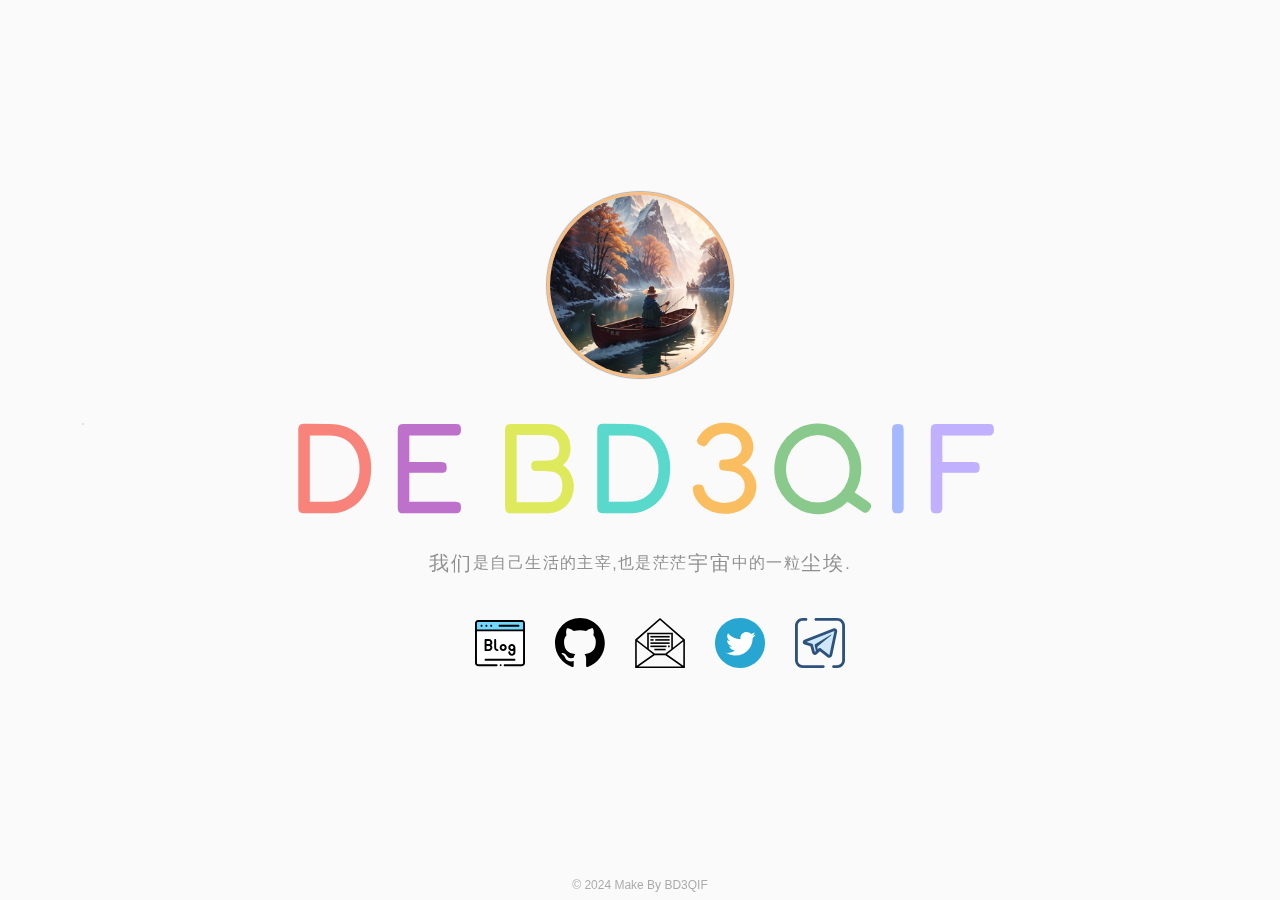
<file: index.html>
<!DOCTYPE html>
<html lang="zh-cmn-Hans" xmlns="">
<head>
    <meta http-equiv="Content-Type" content="text/html; charset=UTF-8">
    <meta http-equiv="X-UA-Compatible" content="ie=edge,chrome=1">
    <meta name="viewport" content="width=device-width,initial-scale=1.0">
    <meta name="HandheldFriendly" content="true">
    <meta name="keywords" content="BD3QIF, bd3qif">
    <meta name="description" content="BD3QIF">
    <title>BD3QIF的个人主页</title>
    <meta name="author" content="BD3QIF">
    <meta name="robots" content="index,follow">
    <meta name="googlebot" content="index,follow">
    <meta name="revisit-after" content="1 days">
    <link rel="icon" type="image/png" href="./style/img/favicon.svg" sizes="192x192">
    <link rel="stylesheet" type="text/css" href="./style/css/main.css">
</head>
<body>

<main class="main unselectable">
    <img class="portrait unselectable" src="./style/img/photo.jpg" alt="portrait"/>
    <div class="text part1 title">
        <div class="letter">
            <div class="character">D</div>
        </div>
        <div class="letter">
            <div class="character">E</div>
        </div>
        <div class="letter">
            <div class="character"></div>
        </div>
        <div class="letter">
            <div class="character">B</div>
        </div>
        <div class="letter">
            <div class="character">D</div>
        </div>
        <div class="letter">
            <div class="character">3</div>
        </div>
        <div class="letter">
            <div class="character">Q</div>
        </div>
        <div class="letter">
            <div class="character">I</div>
        </div>
        <div class="letter">
            <div class="character">F</div>
        </div>
    </div>
    <div class="bio">
        <span style="transition-delay:2s" class="emphasis">我们</span>
        <span style="transition-delay:.5s">是</span>
        <span style="transition-delay:1s">自</span>
        <span style="transition-delay:1.5s">己</span>
        <span style="transition-delay:2s">生活</span>
        <span style="transition-delay:2.5s">的</span>
        <span style="transition-delay:3s">主宰</span>
        <span style="transition-delay:3.5s">, </span>
        <span style="transition-delay:4s">也是</span>
        <span style="transition-delay:4.5s">茫</span>
        <span style="transition-delay:5s">茫</span>
        <span style="transition-delay:5.5s" class="emphasis">宇宙</span>
        <span style="transition-delay:6s">中</span>
        <span style="transition-delay:6.5s">的</span>
        <span style="transition-delay:7s">一</span>
        <span style="transition-delay:7.5s">粒</span>
        <span style="transition-delay:8s" class="emphasis">尘埃</span>
        <span style="transition-delay:8s">.</span>
    </div>

    <div class="social">
        <ul>
            <li>
                <a href="/" target="_blank">
                    <img width="50px"
                         src="[data-uri]"
                         alt="home"/>
                </a>
            </li>
            <li>
                <a href="https://github.com/Zhang-Yirui" target="_blank">
                    <img width="50px"
                         src="[data-uri]"
                         alt="GitHub"/>
                </a>
            </li>
            <li>
                <a href="mailto:bd3qif@gmail.com?subject=来自个人页" target="_blank">
                    <img width="50px"
                         src="[data-uri]"
                         alt="e-mail"/>
                </a>
            </li>
            <li>
                <a href="https://x.com/BD3QIF" target="_blank">
                    <img width="50px"
                         src="[data-uri]"
                         alt="twitter"/>
                </a>
            </li>
            <li>
                <a href="https://t.me/BD3QIF" target="_blank">
                    <img width="50px"
                         src="[data-uri]"
                         alt="Telegram"/>
                </a>
            </li>
        </ul>
    </div>
</main>

<footer class="footer unselectable">
    &copy; 2024 Make By <a href="" target="_blank">BD3QIF</a>
</footer>
<script src="https://code.jquery.com/jquery-3.6.0.min.js"></script>
<script type="text/javascript" src="./style/js/main.js"></script>
</body>
</html>
</file>
<file: style/css/main.css>
@charset "utf-8";

@import url("https://fonts.googleapis.com/css?family=Fredoka+One|Open+Sans:300");

html, body {
    margin: 0;
    padding: 0;
    height: 100%;
    width: 100%;
    font-family: PingFang SC, RobotoDraft, Roboto, Helvetica Neue, Helvetica, Arial, STHeiti, 华文黑体, Microsoft YaHei, 微软雅黑, sans-serif;
    color: #333333;
    background: rgba(249, 249, 249, 0.66);
    overflow-x: hidden;
    overflow-y: hidden;
}

.portrait {
    border-radius: 50%;
    width: 180px;
    height: 180px;
    margin: 5px 5px;
    border: 3px solid rgba(255, 127, 0, .5);
    box-shadow: 0 0 1px 1px rgba(0, 0, 0, .3);
    transition: all .5s
}

.portrait:hover {
    border: 3px solid rgb(255, 127, 0);
    box-shadow: 0 0 1px 1px rgba(0, 0, 0, .3);
    transition: all .5s;
    -webkit-transform: rotate(360deg);
    -ms-transform: rotate(360deg);
    transform: rotate(360deg);
}

.unselectable {
    -ms-user-select: none;
    -moz-user-select: none;
    -webkit-user-select: none;
    user-select: none
}

.social ul {
    display: flex;
    flex-direction: row;
    justify-content: center;
}

.social ul li {
    padding: 15px;
    margin-top: 10px;
    margin-bottom: 10px;
    list-style-type: none;
}

::selection {
    background: rgba(0, 149, 255, .1);
    color: #6F8EC5;
}

p {
    margin: 0;
}

body {
    display: flex;
    justify-content: center;
    align-items: center;
}

a {
    text-decoration: none;
    color: inherit;
}

.bio {
    color: rgba(51, 51, 51, 0.54);
    margin-top: 8px;
    display: flex;
    justify-content: center;
    align-items: center;
}

.bio > span {
    font-weight: 300;
    letter-spacing: 1.4px;
    opacity: 0;
    transition: all 1s .5s;
}

.bio > span.emphasis {
    font-size: 20px;
    letter-spacing: 2px;
}

.bio.ready > span {
    opacity: 1;
}

.main {
    position: relative;
    text-align: center;
}

.footer {
    position: absolute;
    bottom: 8px;
    left: 50%;
    transform: translateX(-50%);
    font-size: 12px;
    opacity: .4;
    font-weight: 100;
}

.text {
    font-family: "Fredoka One", cursive;
    font-size: 8em;
    text-transform: uppercase;
    letter-spacing: -12px;
    text-align: center;
}

.text .letter {
    position: relative;
    display: inline-block;
    -webkit-transition: all .4s;
    transition: all .4s;
}

.text .letter .character {
    opacity: 0.65;
    -webkit-transition: color .4s;
    transition: color .4s;
    cursor: pointer;
}

.text .letter span {
    position: absolute;
    bottom: .8rem;
    left: .4rem;
    display: block;
    width: 100%;
    height: 15px;
}

.text .letter span::before {
    content: '';
    position: absolute;
    top: 50%;
    left: 50%;
    width: 0;
    height: 0;
    -webkit-transform: translate(-50%, -50%);
    -ms-transform: translate(-50%, -50%);
    transform: translate(-50%, -50%);
    border-radius: 50%;
    background: rgba(0, 0, 0, 0.25);
}

.text .letter:hover .character {
    color: #fff !important;
}

.text.part1 .letter:nth-child(1).poofed {
    -webkit-transform-origin: 50% 50%;
    transform-origin: 50% 50%;
    -webkit-animation: poofing1 1.4s ease-in-out infinite alternate;
    animation: poofing1 1.4s ease-in-out infinite alternate;
}

@-webkit-keyframes poofing1 {
    0% {
        -webkit-transform: rotateZ(0deg) rotateY(0) translateY(0px) scale(1);
        -ms-transform: rotateZ(0deg) rotateY(0) translateY(0px) scale(1);
        transform: rotateZ(0deg) rotateY(0) translateY(0px) scale(1);
    }

    50% {
        -webkit-transform: rotateZ(0deg) rotateY(360deg) translateY(0px) scale(1);
        -ms-transform: rotateZ(0deg) rotateY(360deg) translateY(0px) scale(1);
        transform: rotateZ(0deg) rotateY(360deg) translateY(0px) scale(1);
    }

    56% {
        -webkit-transform: rotateZ(459deg) rotateY(360deg) translateY(0px) scale(1);
        -ms-transform: rotateZ(459deg) rotateY(360deg) translateY(0px) scale(1);
        transform: rotateZ(459deg) rotateY(360deg) translateY(0px) scale(1);
    }

    100% {
        -webkit-transform: rotateZ(459deg) rotateY(360deg) translateY(-700px) scale(0.01);
        -ms-transform: rotateZ(459deg) rotateY(360deg) translateY(-700px) scale(0.01);
        transform: rotateZ(459deg) rotateY(360deg) translateY(-700px) scale(0.01);
    }
}

@keyframes poofing1 {
    0% {
        -webkit-transform: rotateZ(0deg) rotateY(0) translateY(0px) scale(1);
        -ms-transform: rotateZ(0deg) rotateY(0) translateY(0px) scale(1);
        transform: rotateZ(0deg) rotateY(0) translateY(0px) scale(1);
    }

    50% {
        -webkit-transform: rotateZ(0deg) rotateY(360deg) translateY(0px) scale(1);
        -ms-transform: rotateZ(0deg) rotateY(360deg) translateY(0px) scale(1);
        transform: rotateZ(0deg) rotateY(360deg) translateY(0px) scale(1);
    }

    56% {
        -webkit-transform: rotateZ(459deg) rotateY(360deg) translateY(0px) scale(1);
        -ms-transform: rotateZ(459deg) rotateY(360deg) translateY(0px) scale(1);
        transform: rotateZ(459deg) rotateY(360deg) translateY(0px) scale(1);
    }

    100% {
        -webkit-transform: rotateZ(459deg) rotateY(360deg) translateY(-700px) scale(0.01);
        -ms-transform: rotateZ(459deg) rotateY(360deg) translateY(-700px) scale(0.01);
        transform: rotateZ(459deg) rotateY(360deg) translateY(-700px) scale(0.01);
    }
}

.text.part1 .letter:nth-child(1) .character {
    color: #f44336;
    -webkit-animation: wave 1.2s linear infinite;
    animation: wave 1.2s linear infinite;
    -webkit-animation-delay: 0.33333s;
    animation-delay: 0.33333s;
}

.text.part1 .letter:nth-child(1) span::before {
    -webkit-animation: shadow 1.2s linear infinite;
    animation: shadow 1.2s linear infinite;
    -webkit-animation-delay: 0.33333s;
    animation-delay: 0.33333s;
}

.text.part1 .letter:nth-child(2).poofed {
    -webkit-transform-origin: 50% 50%;
    transform-origin: 50% 50%;
    -webkit-animation: poofing2 1.4s ease-in-out infinite alternate;
    animation: poofing2 1.4s ease-in-out infinite alternate;
}

@-webkit-keyframes poofing2 {
    0% {
        -webkit-transform: rotateZ(0deg) rotateY(0) translateY(0px) scale(1);
        -ms-transform: rotateZ(0deg) rotateY(0) translateY(0px) scale(1);
        transform: rotateZ(0deg) rotateY(0) translateY(0px) scale(1);
    }

    50% {
        -webkit-transform: rotateZ(0deg) rotateY(360deg) translateY(0px) scale(1);
        -ms-transform: rotateZ(0deg) rotateY(360deg) translateY(0px) scale(1);
        transform: rotateZ(0deg) rotateY(360deg) translateY(0px) scale(1);
    }

    56% {
        -webkit-transform: rotateZ(540deg) rotateY(360deg) translateY(0px) scale(1);
        -ms-transform: rotateZ(540deg) rotateY(360deg) translateY(0px) scale(1);
        transform: rotateZ(540deg) rotateY(360deg) translateY(0px) scale(1);
    }

    100% {
        -webkit-transform: rotateZ(540deg) rotateY(360deg) translateY(-700px) scale(0.01);
        -ms-transform: rotateZ(540deg) rotateY(360deg) translateY(-700px) scale(0.01);
        transform: rotateZ(540deg) rotateY(360deg) translateY(-700px) scale(0.01);
    }
}

@keyframes poofing2 {
    0% {
        -webkit-transform: rotateZ(0deg) rotateY(0) translateY(0px) scale(1);
        -ms-transform: rotateZ(0deg) rotateY(0) translateY(0px) scale(1);
        transform: rotateZ(0deg) rotateY(0) translateY(0px) scale(1);
    }

    50% {
        -webkit-transform: rotateZ(0deg) rotateY(360deg) translateY(0px) scale(1);
        -ms-transform: rotateZ(0deg) rotateY(360deg) translateY(0px) scale(1);
        transform: rotateZ(0deg) rotateY(360deg) translateY(0px) scale(1);
    }

    56% {
        -webkit-transform: rotateZ(540deg) rotateY(360deg) translateY(0px) scale(1);
        -ms-transform: rotateZ(540deg) rotateY(360deg) translateY(0px) scale(1);
        transform: rotateZ(540deg) rotateY(360deg) translateY(0px) scale(1);
    }

    100% {
        -webkit-transform: rotateZ(540deg) rotateY(360deg) translateY(-700px) scale(0.01);
        -ms-transform: rotateZ(540deg) rotateY(360deg) translateY(-700px) scale(0.01);
        transform: rotateZ(540deg) rotateY(360deg) translateY(-700px) scale(0.01);
    }
}

.text.part1 .letter:nth-child(2) .character {
    color: #9C27B0;
    -webkit-animation: wave 1.2s linear infinite;
    animation: wave 1.2s linear infinite;
    -webkit-animation-delay: 0.66667s;
    animation-delay: 0.66667s;
}

.text.part1 .letter:nth-child(2) span::before {
    -webkit-animation: shadow 1.2s linear infinite;
    animation: shadow 1.2s linear infinite;
    -webkit-animation-delay: 0.66667s;
    animation-delay: 0.66667s;
}

.text.part1 .letter:nth-child(3).poofed {
    -webkit-transform-origin: 50% 50%;
    transform-origin: 50% 50%;
    -webkit-animation: poofing3 1.4s ease-in-out infinite alternate;
    animation: poofing3 1.4s ease-in-out infinite alternate;
}

@-webkit-keyframes poofing3 {
    0% {
        -webkit-transform: rotateZ(0deg) rotateY(0) translateY(0px) scale(1);
        -ms-transform: rotateZ(0deg) rotateY(0) translateY(0px) scale(1);
        transform: rotateZ(0deg) rotateY(0) translateY(0px) scale(1);
    }

    50% {
        -webkit-transform: rotateZ(0deg) rotateY(360deg) translateY(0px) scale(1);
        -ms-transform: rotateZ(0deg) rotateY(360deg) translateY(0px) scale(1);
        transform: rotateZ(0deg) rotateY(360deg) translateY(0px) scale(1);
    }

    56% {
        -webkit-transform: rotateZ(264deg) rotateY(360deg) translateY(0px) scale(1);
        -ms-transform: rotateZ(264deg) rotateY(360deg) translateY(0px) scale(1);
        transform: rotateZ(264deg) rotateY(360deg) translateY(0px) scale(1);
    }

    100% {
        -webkit-transform: rotateZ(264deg) rotateY(360deg) translateY(-700px) scale(0.01);
        -ms-transform: rotateZ(264deg) rotateY(360deg) translateY(-700px) scale(0.01);
        transform: rotateZ(264deg) rotateY(360deg) translateY(-700px) scale(0.01);
    }
}

@keyframes poofing3 {
    0% {
        -webkit-transform: rotateZ(0deg) rotateY(0) translateY(0px) scale(1);
        -ms-transform: rotateZ(0deg) rotateY(0) translateY(0px) scale(1);
        transform: rotateZ(0deg) rotateY(0) translateY(0px) scale(1);
    }

    50% {
        -webkit-transform: rotateZ(0deg) rotateY(360deg) translateY(0px) scale(1);
        -ms-transform: rotateZ(0deg) rotateY(360deg) translateY(0px) scale(1);
        transform: rotateZ(0deg) rotateY(360deg) translateY(0px) scale(1);
    }

    56% {
        -webkit-transform: rotateZ(264deg) rotateY(360deg) translateY(0px) scale(1);
        -ms-transform: rotateZ(264deg) rotateY(360deg) translateY(0px) scale(1);
        transform: rotateZ(264deg) rotateY(360deg) translateY(0px) scale(1);
    }

    100% {
        -webkit-transform: rotateZ(264deg) rotateY(360deg) translateY(-700px) scale(0.01);
        -ms-transform: rotateZ(264deg) rotateY(360deg) translateY(-700px) scale(0.01);
        transform: rotateZ(264deg) rotateY(360deg) translateY(-700px) scale(0.01);
    }
}

.text.part1 .letter:nth-child(3) .character {
    color: #f99b0c;
    -webkit-animation: wave 1.2s linear infinite;
    animation: wave 1.2s linear infinite;
    -webkit-animation-delay: 1s;
    animation-delay: 1s;
}

.text.part1 .letter:nth-child(3) span::before {
    -webkit-animation: shadow 1.2s linear infinite;
    animation: shadow 1.2s linear infinite;
    -webkit-animation-delay: 1s;
    animation-delay: 1s;
}

.text.part1 .letter:nth-child(4).poofed {
    -webkit-transform-origin: 50% 50%;
    transform-origin: 50% 50%;
    -webkit-animation: poofing4 1.4s ease-in-out infinite alternate;
    animation: poofing4 1.4s ease-in-out infinite alternate;
}

@-webkit-keyframes poofing4 {
    0% {
        -webkit-transform: rotateZ(0deg) rotateY(0) translateY(0px) scale(1);
        -ms-transform: rotateZ(0deg) rotateY(0) translateY(0px) scale(1);
        transform: rotateZ(0deg) rotateY(0) translateY(0px) scale(1);
    }

    50% {
        -webkit-transform: rotateZ(0deg) rotateY(360deg) translateY(0px) scale(1);
        -ms-transform: rotateZ(0deg) rotateY(360deg) translateY(0px) scale(1);
        transform: rotateZ(0deg) rotateY(360deg) translateY(0px) scale(1);
    }

    56% {
        -webkit-transform: rotateZ(42deg) rotateY(360deg) translateY(0px) scale(1);
        -ms-transform: rotateZ(42deg) rotateY(360deg) translateY(0px) scale(1);
        transform: rotateZ(42deg) rotateY(360deg) translateY(0px) scale(1);
    }

    100% {
        -webkit-transform: rotateZ(42deg) rotateY(360deg) translateY(-700px) scale(0.01);
        -ms-transform: rotateZ(42deg) rotateY(360deg) translateY(-700px) scale(0.01);
        transform: rotateZ(42deg) rotateY(360deg) translateY(-700px) scale(0.01);
    }
}

@keyframes poofing4 {
    0% {
        -webkit-transform: rotateZ(0deg) rotateY(0) translateY(0px) scale(1);
        -ms-transform: rotateZ(0deg) rotateY(0) translateY(0px) scale(1);
        transform: rotateZ(0deg) rotateY(0) translateY(0px) scale(1);
    }

    50% {
        -webkit-transform: rotateZ(0deg) rotateY(360deg) translateY(0px) scale(1);
        -ms-transform: rotateZ(0deg) rotateY(360deg) translateY(0px) scale(1);
        transform: rotateZ(0deg) rotateY(360deg) translateY(0px) scale(1);
    }

    56% {
        -webkit-transform: rotateZ(42deg) rotateY(360deg) translateY(0px) scale(1);
        -ms-transform: rotateZ(42deg) rotateY(360deg) translateY(0px) scale(1);
        transform: rotateZ(42deg) rotateY(360deg) translateY(0px) scale(1);
    }

    100% {
        -webkit-transform: rotateZ(42deg) rotateY(360deg) translateY(-700px) scale(0.01);
        -ms-transform: rotateZ(42deg) rotateY(360deg) translateY(-700px) scale(0.01);
        transform: rotateZ(42deg) rotateY(360deg) translateY(-700px) scale(0.01);
    }
}

.text.part1 .letter:nth-child(4) .character {
    color: #cee007;
    -webkit-animation: wave 1.2s linear infinite;
    animation: wave 1.2s linear infinite;
    -webkit-animation-delay: 1.33333s;
    animation-delay: 1.33333s;
}

.text.part1 .letter:nth-child(4) span::before {
    -webkit-animation: shadow 1.2s linear infinite;
    animation: shadow 1.2s linear infinite;
    -webkit-animation-delay: 1.33333s;
    animation-delay: 1.33333s;
}

.text.part1 .letter:nth-child(5).poofed {
    -webkit-transform-origin: 50% 50%;
    transform-origin: 50% 50%;
    -webkit-animation: poofing5 1.4s ease-in-out infinite alternate;
    animation: poofing5 1.4s ease-in-out infinite alternate;
}

@-webkit-keyframes poofing5 {
    0% {
        -webkit-transform: rotateZ(0deg) rotateY(0) translateY(0px) scale(1);
        -ms-transform: rotateZ(0deg) rotateY(0) translateY(0px) scale(1);
        transform: rotateZ(0deg) rotateY(0) translateY(0px) scale(1);
    }

    50% {
        -webkit-transform: rotateZ(0deg) rotateY(360deg) translateY(0px) scale(1);
        -ms-transform: rotateZ(0deg) rotateY(360deg) translateY(0px) scale(1);
        transform: rotateZ(0deg) rotateY(360deg) translateY(0px) scale(1);
    }

    56% {
        -webkit-transform: rotateZ(384deg) rotateY(360deg) translateY(0px) scale(1);
        -ms-transform: rotateZ(384deg) rotateY(360deg) translateY(0px) scale(1);
        transform: rotateZ(384deg) rotateY(360deg) translateY(0px) scale(1);
    }

    100% {
        -webkit-transform: rotateZ(384deg) rotateY(360deg) translateY(-700px) scale(0.01);
        -ms-transform: rotateZ(384deg) rotateY(360deg) translateY(-700px) scale(0.01);
        transform: rotateZ(384deg) rotateY(360deg) translateY(-700px) scale(0.01);
    }
}

@keyframes poofing5 {
    0% {
        -webkit-transform: rotateZ(0deg) rotateY(0) translateY(0px) scale(1);
        -ms-transform: rotateZ(0deg) rotateY(0) translateY(0px) scale(1);
        transform: rotateZ(0deg) rotateY(0) translateY(0px) scale(1);
    }

    50% {
        -webkit-transform: rotateZ(0deg) rotateY(360deg) translateY(0px) scale(1);
        -ms-transform: rotateZ(0deg) rotateY(360deg) translateY(0px) scale(1);
        transform: rotateZ(0deg) rotateY(360deg) translateY(0px) scale(1);
    }

    56% {
        -webkit-transform: rotateZ(384deg) rotateY(360deg) translateY(0px) scale(1);
        -ms-transform: rotateZ(384deg) rotateY(360deg) translateY(0px) scale(1);
        transform: rotateZ(384deg) rotateY(360deg) translateY(0px) scale(1);
    }

    100% {
        -webkit-transform: rotateZ(384deg) rotateY(360deg) translateY(-700px) scale(0.01);
        -ms-transform: rotateZ(384deg) rotateY(360deg) translateY(-700px) scale(0.01);
        transform: rotateZ(384deg) rotateY(360deg) translateY(-700px) scale(0.01);
    }
}

.text.part1 .letter:nth-child(5) .character {
    color: #00c6b2;
    -webkit-animation: wave 1.2s linear infinite;
    animation: wave 1.2s linear infinite;
    -webkit-animation-delay: 1.66667s;
    animation-delay: 1.66667s;
}

.text.part1 .letter:nth-child(5) span::before {
    -webkit-animation: shadow 1.2s linear infinite;
    animation: shadow 1.2s linear infinite;
    -webkit-animation-delay: 1.66667s;
    animation-delay: 1.66667s;
}

.text.part1 .letter:nth-child(6).poofed {
    -webkit-transform-origin: 50% 50%;
    transform-origin: 50% 50%;
    -webkit-animation: poofing6 1.4s ease-in-out infinite alternate;
    animation: poofing6 1.4s ease-in-out infinite alternate;
}

@-webkit-keyframes poofing6 {
    0% {
        -webkit-transform: rotateZ(0deg) rotateY(0) translateY(0px) scale(1);
        -ms-transform: rotateZ(0deg) rotateY(0) translateY(0px) scale(1);
        transform: rotateZ(0deg) rotateY(0) translateY(0px) scale(1);
    }

    50% {
        -webkit-transform: rotateZ(0deg) rotateY(360deg) translateY(0px) scale(1);
        -ms-transform: rotateZ(0deg) rotateY(360deg) translateY(0px) scale(1);
        transform: rotateZ(0deg) rotateY(360deg) translateY(0px) scale(1);
    }

    56% {
        -webkit-transform: rotateZ(156deg) rotateY(360deg) translateY(0px) scale(1);
        -ms-transform: rotateZ(156deg) rotateY(360deg) translateY(0px) scale(1);
        transform: rotateZ(156deg) rotateY(360deg) translateY(0px) scale(1);
    }

    100% {
        -webkit-transform: rotateZ(156deg) rotateY(360deg) translateY(-700px) scale(0.01);
        -ms-transform: rotateZ(156deg) rotateY(360deg) translateY(-700px) scale(0.01);
        transform: rotateZ(156deg) rotateY(360deg) translateY(-700px) scale(0.01);
    }
}

@keyframes poofing6 {
    0% {
        -webkit-transform: rotateZ(0deg) rotateY(0) translateY(0px) scale(1);
        -ms-transform: rotateZ(0deg) rotateY(0) translateY(0px) scale(1);
        transform: rotateZ(0deg) rotateY(0) translateY(0px) scale(1);
    }

    50% {
        -webkit-transform: rotateZ(0deg) rotateY(360deg) translateY(0px) scale(1);
        -ms-transform: rotateZ(0deg) rotateY(360deg) translateY(0px) scale(1);
        transform: rotateZ(0deg) rotateY(360deg) translateY(0px) scale(1);
    }

    56% {
        -webkit-transform: rotateZ(156deg) rotateY(360deg) translateY(0px) scale(1);
        -ms-transform: rotateZ(156deg) rotateY(360deg) translateY(0px) scale(1);
        transform: rotateZ(156deg) rotateY(360deg) translateY(0px) scale(1);
    }

    100% {
        -webkit-transform: rotateZ(156deg) rotateY(360deg) translateY(-700px) scale(0.01);
        -ms-transform: rotateZ(156deg) rotateY(360deg) translateY(-700px) scale(0.01);
        transform: rotateZ(156deg) rotateY(360deg) translateY(-700px) scale(0.01);
    }
}

.text.part1 .letter:nth-child(6) .character {
    color: #f99b0c;
    -webkit-animation: wave 1.2s linear infinite;
    animation: wave 1.2s linear infinite;
    -webkit-animation-delay: 2s;
    animation-delay: 2s;
}

.text.part1 .letter:nth-child(6) span::before {
    -webkit-animation: shadow 1.2s linear infinite;
    animation: shadow 1.2s linear infinite;
    -webkit-animation-delay: 2s;
    animation-delay: 2s;
}

.text.part1 .letter:nth-child(7).poofed {
    -webkit-transform-origin: 50% 50%;
    transform-origin: 50% 50%;
    -webkit-animation: poofing7 1.4s ease-in-out infinite alternate;
    animation: poofing7 1.4s ease-in-out infinite alternate;
}

@-webkit-keyframes poofing7 {
    0% {
        -webkit-transform: rotateZ(0deg) rotateY(0) translateY(0px) scale(1);
        -ms-transform: rotateZ(0deg) rotateY(0) translateY(0px) scale(1);
        transform: rotateZ(0deg) rotateY(0) translateY(0px) scale(1);
    }

    50% {
        -webkit-transform: rotateZ(0deg) rotateY(360deg) translateY(0px) scale(1);
        -ms-transform: rotateZ(0deg) rotateY(360deg) translateY(0px) scale(1);
        transform: rotateZ(0deg) rotateY(360deg) translateY(0px) scale(1);
    }

    56% {
        -webkit-transform: rotateZ(156deg) rotateY(360deg) translateY(0px) scale(1);
        -ms-transform: rotateZ(156deg) rotateY(360deg) translateY(0px) scale(1);
        transform: rotateZ(156deg) rotateY(360deg) translateY(0px) scale(1);
    }

    100% {
        -webkit-transform: rotateZ(156deg) rotateY(360deg) translateY(-700px) scale(0.01);
        -ms-transform: rotateZ(156deg) rotateY(360deg) translateY(-700px) scale(0.01);
        transform: rotateZ(156deg) rotateY(360deg) translateY(-700px) scale(0.01);
    }
}

@keyframes poofing7 {
    0% {
        -webkit-transform: rotateZ(0deg) rotateY(0) translateY(0px) scale(1);
        -ms-transform: rotateZ(0deg) rotateY(0) translateY(0px) scale(1);
        transform: rotateZ(0deg) rotateY(0) translateY(0px) scale(1);
    }

    50% {
        -webkit-transform: rotateZ(0deg) rotateY(360deg) translateY(0px) scale(1);
        -ms-transform: rotateZ(0deg) rotateY(360deg) translateY(0px) scale(1);
        transform: rotateZ(0deg) rotateY(360deg) translateY(0px) scale(1);
    }

    56% {
        -webkit-transform: rotateZ(156deg) rotateY(360deg) translateY(0px) scale(1);
        -ms-transform: rotateZ(156deg) rotateY(360deg) translateY(0px) scale(1);
        transform: rotateZ(156deg) rotateY(360deg) translateY(0px) scale(1);
    }

    100% {
        -webkit-transform: rotateZ(156deg) rotateY(360deg) translateY(-700px) scale(0.01);
        -ms-transform: rotateZ(156deg) rotateY(360deg) translateY(-700px) scale(0.01);
        transform: rotateZ(156deg) rotateY(360deg) translateY(-700px) scale(0.01);
    }
}

.text.part1 .letter:nth-child(7) .character {
    color: #4CAF50;
    -webkit-animation: wave 1.2s linear infinite;
    animation: wave 1.2s linear infinite;
    -webkit-animation-delay: 2.33333s;
    animation-delay: 2.33333s;
}

.text.part1 .letter:nth-child(7) span::before {
    -webkit-animation: shadow 1.2s linear infinite;
    animation: shadow 1.2s linear infinite;
    -webkit-animation-delay: 2.33333s;
    animation-delay: 2.33333s;
}

/**/
.text.part1 .letter:nth-child(8).poofed {
    -webkit-transform-origin: 50% 50%;
    transform-origin: 50% 50%;
    -webkit-animation: poofing8 1.4s ease-in-out infinite alternate;
    animation: poofing8 1.4s ease-in-out infinite alternate;
}

@-webkit-keyframes poofing8 {
    0% {
        -webkit-transform: rotateZ(0deg) rotateY(0) translateY(0px) scale(1);
        -ms-transform: rotateZ(0deg) rotateY(0) translateY(0px) scale(1);
        transform: rotateZ(0deg) rotateY(0) translateY(0px) scale(1);
    }

    50% {
        -webkit-transform: rotateZ(0deg) rotateY(360deg) translateY(0px) scale(1);
        -ms-transform: rotateZ(0deg) rotateY(360deg) translateY(0px) scale(1);
        transform: rotateZ(0deg) rotateY(360deg) translateY(0px) scale(1);
    }

    56% {
        -webkit-transform: rotateZ(156deg) rotateY(360deg) translateY(0px) scale(1);
        -ms-transform: rotateZ(156deg) rotateY(360deg) translateY(0px) scale(1);
        transform: rotateZ(156deg) rotateY(360deg) translateY(0px) scale(1);
    }

    100% {
        -webkit-transform: rotateZ(156deg) rotateY(360deg) translateY(-700px) scale(0.01);
        -ms-transform: rotateZ(156deg) rotateY(360deg) translateY(-700px) scale(0.01);
        transform: rotateZ(156deg) rotateY(360deg) translateY(-700px) scale(0.01);
    }
}

@keyframes poofing8 {
    0% {
        -webkit-transform: rotateZ(0deg) rotateY(0) translateY(0px) scale(1);
        -ms-transform: rotateZ(0deg) rotateY(0) translateY(0px) scale(1);
        transform: rotateZ(0deg) rotateY(0) translateY(0px) scale(1);
    }

    50% {
        -webkit-transform: rotateZ(0deg) rotateY(360deg) translateY(0px) scale(1);
        -ms-transform: rotateZ(0deg) rotateY(360deg) translateY(0px) scale(1);
        transform: rotateZ(0deg) rotateY(360deg) translateY(0px) scale(1);
    }

    56% {
        -webkit-transform: rotateZ(156deg) rotateY(360deg) translateY(0px) scale(1);
        -ms-transform: rotateZ(156deg) rotateY(360deg) translateY(0px) scale(1);
        transform: rotateZ(156deg) rotateY(360deg) translateY(0px) scale(1);
    }

    100% {
        -webkit-transform: rotateZ(156deg) rotateY(360deg) translateY(-700px) scale(0.01);
        -ms-transform: rotateZ(156deg) rotateY(360deg) translateY(-700px) scale(0.01);
        transform: rotateZ(156deg) rotateY(360deg) translateY(-700px) scale(0.01);
    }
}

.text.part1 .letter:nth-child(8) .character {
    color: #7896ff;
    -webkit-animation: wave 1.2s linear infinite;
    animation: wave 1.2s linear infinite;
    -webkit-animation-delay: 2.66667s;
    animation-delay: 2.66667s;
}

.text.part1 .letter:nth-child(8) span::before {
    -webkit-animation: shadow 1.2s linear infinite;
    animation: shadow 1.2s linear infinite;
    -webkit-animation-delay: 2.66667s;
    animation-delay: 2.66667s;
}

/**/
.text.part1 .letter:nth-child(9).poofed {
    -webkit-transform-origin: 50% 50%;
    transform-origin: 50% 50%;
    -webkit-animation: poofing9 1.4s ease-in-out infinite alternate;
    animation: poofing9 1.4s ease-in-out infinite alternate;
}

@-webkit-keyframes poofing9 {
    0% {
        -webkit-transform: rotateZ(0deg) rotateY(0) translateY(0px) scale(1);
        -ms-transform: rotateZ(0deg) rotateY(0) translateY(0px) scale(1);
        transform: rotateZ(0deg) rotateY(0) translateY(0px) scale(1);
    }

    50% {
        -webkit-transform: rotateZ(0deg) rotateY(360deg) translateY(0px) scale(1);
        -ms-transform: rotateZ(0deg) rotateY(360deg) translateY(0px) scale(1);
        transform: rotateZ(0deg) rotateY(360deg) translateY(0px) scale(1);
    }

    56% {
        -webkit-transform: rotateZ(156deg) rotateY(360deg) translateY(0px) scale(1);
        -ms-transform: rotateZ(156deg) rotateY(360deg) translateY(0px) scale(1);
        transform: rotateZ(156deg) rotateY(360deg) translateY(0px) scale(1);
    }

    100% {
        -webkit-transform: rotateZ(156deg) rotateY(360deg) translateY(-700px) scale(0.01);
        -ms-transform: rotateZ(156deg) rotateY(360deg) translateY(-700px) scale(0.01);
        transform: rotateZ(156deg) rotateY(360deg) translateY(-700px) scale(0.01);
    }
}

@keyframes poofing9 {
    0% {
        -webkit-transform: rotateZ(0deg) rotateY(0) translateY(0px) scale(1);
        -ms-transform: rotateZ(0deg) rotateY(0) translateY(0px) scale(1);
        transform: rotateZ(0deg) rotateY(0) translateY(0px) scale(1);
    }

    50% {
        -webkit-transform: rotateZ(0deg) rotateY(360deg) translateY(0px) scale(1);
        -ms-transform: rotateZ(0deg) rotateY(360deg) translateY(0px) scale(1);
        transform: rotateZ(0deg) rotateY(360deg) translateY(0px) scale(1);
    }

    56% {
        -webkit-transform: rotateZ(156deg) rotateY(360deg) translateY(0px) scale(1);
        -ms-transform: rotateZ(156deg) rotateY(360deg) translateY(0px) scale(1);
        transform: rotateZ(156deg) rotateY(360deg) translateY(0px) scale(1);
    }

    100% {
        -webkit-transform: rotateZ(156deg) rotateY(360deg) translateY(-700px) scale(0.01);
        -ms-transform: rotateZ(156deg) rotateY(360deg) translateY(-700px) scale(0.01);
        transform: rotateZ(156deg) rotateY(360deg) translateY(-700px) scale(0.01);
    }
}

.text.part1 .letter:nth-child(9) .character {
    color: #a287fe;
    -webkit-animation: wave 1.2s linear infinite;
    animation: wave 1.2s linear infinite;
    -webkit-animation-delay: 3s;
    animation-delay: 3s;
}

.text.part1 .letter:nth-child(9) span::before {
    -webkit-animation: shadow 1.2s linear infinite;
    animation: shadow 1.2s linear infinite;
    -webkit-animation-delay: 3s;
    animation-delay: 3s;
}

.text.part2 span:nth-child(1).poofed {
    -webkit-animation: sec_poofing1 1.4s ease-in-out infinite alternate;
    animation: sec_poofing1 1.4s ease-in-out infinite alternate;
}

@-webkit-keyframes sec_poofing1 {
    0% {
        -webkit-transform: rotateZ(0deg) rotateY(0) translateY(0px) scale(1);
        -ms-transform: rotateZ(0deg) rotateY(0) translateY(0px) scale(1);
        transform: rotateZ(0deg) rotateY(0) translateY(0px) scale(1);
    }

    50% {
        -webkit-transform: rotateZ(0deg) rotateY(360deg) translateY(0px) scale(1);
        -ms-transform: rotateZ(0deg) rotateY(360deg) translateY(0px) scale(1);
        transform: rotateZ(0deg) rotateY(360deg) translateY(0px) scale(1);
    }

    56% {
        -webkit-transform: rotateZ(268deg) rotateY(360deg) translateY(0px) scale(1);
        -ms-transform: rotateZ(268deg) rotateY(360deg) translateY(0px) scale(1);
        transform: rotateZ(268deg) rotateY(360deg) translateY(0px) scale(1);
    }

    100% {
        -webkit-transform: rotateZ(268deg) rotateY(360deg) translateY(-700px) scale(0.01);
        -ms-transform: rotateZ(268deg) rotateY(360deg) translateY(-700px) scale(0.01);
        transform: rotateZ(268deg) rotateY(360deg) translateY(-700px) scale(0.01);
    }
}

@keyframes sec_poofing1 {
    0% {
        -webkit-transform: rotateZ(0deg) rotateY(0) translateY(0px) scale(1);
        -ms-transform: rotateZ(0deg) rotateY(0) translateY(0px) scale(1);
        transform: rotateZ(0deg) rotateY(0) translateY(0px) scale(1);
    }

    50% {
        -webkit-transform: rotateZ(0deg) rotateY(360deg) translateY(0px) scale(1);
        -ms-transform: rotateZ(0deg) rotateY(360deg) translateY(0px) scale(1);
        transform: rotateZ(0deg) rotateY(360deg) translateY(0px) scale(1);
    }

    56% {
        -webkit-transform: rotateZ(268deg) rotateY(360deg) translateY(0px) scale(1);
        -ms-transform: rotateZ(268deg) rotateY(360deg) translateY(0px) scale(1);
        transform: rotateZ(268deg) rotateY(360deg) translateY(0px) scale(1);
    }

    100% {
        -webkit-transform: rotateZ(268deg) rotateY(360deg) translateY(-700px) scale(0.01);
        -ms-transform: rotateZ(268deg) rotateY(360deg) translateY(-700px) scale(0.01);
        transform: rotateZ(268deg) rotateY(360deg) translateY(-700px) scale(0.01);
    }
}

.text.part2 span:nth-child(1) .character {
    color: #ff5a5f;
    -webkit-animation: wave 1.2s linear infinite;
    animation: wave 1.2s linear infinite;
    -webkit-animation-delay: 2.33333s;
    animation-delay: 2.33333s;
}

.text.part2 span:nth-child(1) span::before {
    -webkit-animation: shadow 1.2s linear infinite;
    animation: shadow 1.2s linear infinite;
    -webkit-animation-delay: 2.33333s;
    animation-delay: 2.33333s;
}

.text.part2 span:nth-child(2).poofed {
    -webkit-animation: sec_poofing2 1.4s ease-in-out infinite alternate;
    animation: sec_poofing2 1.4s ease-in-out infinite alternate;
}

@-webkit-keyframes sec_poofing2 {
    0% {
        -webkit-transform: rotateZ(0deg) rotateY(0) translateY(0px) scale(1);
        -ms-transform: rotateZ(0deg) rotateY(0) translateY(0px) scale(1);
        transform: rotateZ(0deg) rotateY(0) translateY(0px) scale(1);
    }

    50% {
        -webkit-transform: rotateZ(0deg) rotateY(360deg) translateY(0px) scale(1);
        -ms-transform: rotateZ(0deg) rotateY(360deg) translateY(0px) scale(1);
        transform: rotateZ(0deg) rotateY(360deg) translateY(0px) scale(1);
    }

    56% {
        -webkit-transform: rotateZ(135deg) rotateY(360deg) translateY(0px) scale(1);
        -ms-transform: rotateZ(135deg) rotateY(360deg) translateY(0px) scale(1);
        transform: rotateZ(135deg) rotateY(360deg) translateY(0px) scale(1);
    }

    100% {
        -webkit-transform: rotateZ(135deg) rotateY(360deg) translateY(-700px) scale(0.01);
        -ms-transform: rotateZ(135deg) rotateY(360deg) translateY(-700px) scale(0.01);
        transform: rotateZ(135deg) rotateY(360deg) translateY(-700px) scale(0.01);
    }
}

@keyframes sec_poofing2 {
    0% {
        -webkit-transform: rotateZ(0deg) rotateY(0) translateY(0px) scale(1);
        -ms-transform: rotateZ(0deg) rotateY(0) translateY(0px) scale(1);
        transform: rotateZ(0deg) rotateY(0) translateY(0px) scale(1);
    }

    50% {
        -webkit-transform: rotateZ(0deg) rotateY(360deg) translateY(0px) scale(1);
        -ms-transform: rotateZ(0deg) rotateY(360deg) translateY(0px) scale(1);
        transform: rotateZ(0deg) rotateY(360deg) translateY(0px) scale(1);
    }

    56% {
        -webkit-transform: rotateZ(135deg) rotateY(360deg) translateY(0px) scale(1);
        -ms-transform: rotateZ(135deg) rotateY(360deg) translateY(0px) scale(1);
        transform: rotateZ(135deg) rotateY(360deg) translateY(0px) scale(1);
    }

    100% {
        -webkit-transform: rotateZ(135deg) rotateY(360deg) translateY(-700px) scale(0.01);
        -ms-transform: rotateZ(135deg) rotateY(360deg) translateY(-700px) scale(0.01);
        transform: rotateZ(135deg) rotateY(360deg) translateY(-700px) scale(0.01);
    }
}

.text.part2 span:nth-child(2) .character {
    color: #f99b0c;
    -webkit-animation: wave 1.2s linear infinite;
    animation: wave 1.2s linear infinite;
    -webkit-animation-delay: 2.66667s;
    animation-delay: 2.66667s;
}

.text.part2 span:nth-child(2) span::before {
    -webkit-animation: shadow 1.2s linear infinite;
    animation: shadow 1.2s linear infinite;
    -webkit-animation-delay: 2.66667s;
    animation-delay: 2.66667s;
}

.text.part2 span:nth-child(3).poofed {
    -webkit-animation: sec_poofing3 1.4s ease-in-out infinite alternate;
    animation: sec_poofing3 1.4s ease-in-out infinite alternate;
}

@-webkit-keyframes sec_poofing3 {
    0% {
        -webkit-transform: rotateZ(0deg) rotateY(0) translateY(0px) scale(1);
        -ms-transform: rotateZ(0deg) rotateY(0) translateY(0px) scale(1);
        transform: rotateZ(0deg) rotateY(0) translateY(0px) scale(1);
    }

    50% {
        -webkit-transform: rotateZ(0deg) rotateY(360deg) translateY(0px) scale(1);
        -ms-transform: rotateZ(0deg) rotateY(360deg) translateY(0px) scale(1);
        transform: rotateZ(0deg) rotateY(360deg) translateY(0px) scale(1);
    }

    56% {
        -webkit-transform: rotateZ(442deg) rotateY(360deg) translateY(0px) scale(1);
        -ms-transform: rotateZ(442deg) rotateY(360deg) translateY(0px) scale(1);
        transform: rotateZ(442deg) rotateY(360deg) translateY(0px) scale(1);
    }

    100% {
        -webkit-transform: rotateZ(442deg) rotateY(360deg) translateY(-700px) scale(0.01);
        -ms-transform: rotateZ(442deg) rotateY(360deg) translateY(-700px) scale(0.01);
        transform: rotateZ(442deg) rotateY(360deg) translateY(-700px) scale(0.01);
    }
}

@keyframes sec_poofing3 {
    0% {
        -webkit-transform: rotateZ(0deg) rotateY(0) translateY(0px) scale(1);
        -ms-transform: rotateZ(0deg) rotateY(0) translateY(0px) scale(1);
        transform: rotateZ(0deg) rotateY(0) translateY(0px) scale(1);
    }

    50% {
        -webkit-transform: rotateZ(0deg) rotateY(360deg) translateY(0px) scale(1);
        -ms-transform: rotateZ(0deg) rotateY(360deg) translateY(0px) scale(1);
        transform: rotateZ(0deg) rotateY(360deg) translateY(0px) scale(1);
    }

    56% {
        -webkit-transform: rotateZ(442deg) rotateY(360deg) translateY(0px) scale(1);
        -ms-transform: rotateZ(442deg) rotateY(360deg) translateY(0px) scale(1);
        transform: rotateZ(442deg) rotateY(360deg) translateY(0px) scale(1);
    }

    100% {
        -webkit-transform: rotateZ(442deg) rotateY(360deg) translateY(-700px) scale(0.01);
        -ms-transform: rotateZ(442deg) rotateY(360deg) translateY(-700px) scale(0.01);
        transform: rotateZ(442deg) rotateY(360deg) translateY(-700px) scale(0.01);
    }
}

.text.part2 span:nth-child(3) .character {
    color: #cee007;
    -webkit-animation: wave 1.2s linear infinite;
    animation: wave 1.2s linear infinite;
    -webkit-animation-delay: 3s;
    animation-delay: 3s;
}

.text.part2 span:nth-child(3) span::before {
    -webkit-animation: shadow 1.2s linear infinite;
    animation: shadow 1.2s linear infinite;
    -webkit-animation-delay: 3s;
    animation-delay: 3s;
}

.text.part2 span:nth-child(4).poofed {
    -webkit-animation: sec_poofing4 1.4s ease-in-out infinite alternate;
    animation: sec_poofing4 1.4s ease-in-out infinite alternate;
}

@-webkit-keyframes sec_poofing4 {
    0% {
        -webkit-transform: rotateZ(0deg) rotateY(0) translateY(0px) scale(1);
        -ms-transform: rotateZ(0deg) rotateY(0) translateY(0px) scale(1);
        transform: rotateZ(0deg) rotateY(0) translateY(0px) scale(1);
    }

    50% {
        -webkit-transform: rotateZ(0deg) rotateY(360deg) translateY(0px) scale(1);
        -ms-transform: rotateZ(0deg) rotateY(360deg) translateY(0px) scale(1);
        transform: rotateZ(0deg) rotateY(360deg) translateY(0px) scale(1);
    }

    56% {
        -webkit-transform: rotateZ(525deg) rotateY(360deg) translateY(0px) scale(1);
        -ms-transform: rotateZ(525deg) rotateY(360deg) translateY(0px) scale(1);
        transform: rotateZ(525deg) rotateY(360deg) translateY(0px) scale(1);
    }

    100% {
        -webkit-transform: rotateZ(525deg) rotateY(360deg) translateY(-700px) scale(0.01);
        -ms-transform: rotateZ(525deg) rotateY(360deg) translateY(-700px) scale(0.01);
        transform: rotateZ(525deg) rotateY(360deg) translateY(-700px) scale(0.01);
    }
}

@keyframes sec_poofing4 {
    0% {
        -webkit-transform: rotateZ(0deg) rotateY(0) translateY(0px) scale(1);
        -ms-transform: rotateZ(0deg) rotateY(0) translateY(0px) scale(1);
        transform: rotateZ(0deg) rotateY(0) translateY(0px) scale(1);
    }

    50% {
        -webkit-transform: rotateZ(0deg) rotateY(360deg) translateY(0px) scale(1);
        -ms-transform: rotateZ(0deg) rotateY(360deg) translateY(0px) scale(1);
        transform: rotateZ(0deg) rotateY(360deg) translateY(0px) scale(1);
    }

    56% {
        -webkit-transform: rotateZ(525deg) rotateY(360deg) translateY(0px) scale(1);
        -ms-transform: rotateZ(525deg) rotateY(360deg) translateY(0px) scale(1);
        transform: rotateZ(525deg) rotateY(360deg) translateY(0px) scale(1);
    }

    100% {
        -webkit-transform: rotateZ(525deg) rotateY(360deg) translateY(-700px) scale(0.01);
        -ms-transform: rotateZ(525deg) rotateY(360deg) translateY(-700px) scale(0.01);
        transform: rotateZ(525deg) rotateY(360deg) translateY(-700px) scale(0.01);
    }
}

.text.part2 span:nth-child(4) .character {
    color: #00c6b2;
    -webkit-animation: wave 1.2s linear infinite;
    animation: wave 1.2s linear infinite;
    -webkit-animation-delay: 3.33333s;
    animation-delay: 3.33333s;
}

.text.part2 span:nth-child(4) span::before {
    -webkit-animation: shadow 1.2s linear infinite;
    animation: shadow 1.2s linear infinite;
    -webkit-animation-delay: 3.33333s;
    animation-delay: 3.33333s;
}

.text.part2 span:nth-child(5).poofed {
    -webkit-animation: sec_poofing5 1.4s ease-in-out infinite alternate;
    animation: sec_poofing5 1.4s ease-in-out infinite alternate;
}

@-webkit-keyframes sec_poofing5 {
    0% {
        -webkit-transform: rotateZ(0deg) rotateY(0) translateY(0px) scale(1);
        -ms-transform: rotateZ(0deg) rotateY(0) translateY(0px) scale(1);
        transform: rotateZ(0deg) rotateY(0) translateY(0px) scale(1);
    }

    50% {
        -webkit-transform: rotateZ(0deg) rotateY(360deg) translateY(0px) scale(1);
        -ms-transform: rotateZ(0deg) rotateY(360deg) translateY(0px) scale(1);
        transform: rotateZ(0deg) rotateY(360deg) translateY(0px) scale(1);
    }

    56% {
        -webkit-transform: rotateZ(419deg) rotateY(360deg) translateY(0px) scale(1);
        -ms-transform: rotateZ(419deg) rotateY(360deg) translateY(0px) scale(1);
        transform: rotateZ(419deg) rotateY(360deg) translateY(0px) scale(1);
    }

    100% {
        -webkit-transform: rotateZ(419deg) rotateY(360deg) translateY(-700px) scale(0.01);
        -ms-transform: rotateZ(419deg) rotateY(360deg) translateY(-700px) scale(0.01);
        transform: rotateZ(419deg) rotateY(360deg) translateY(-700px) scale(0.01);
    }
}

@keyframes sec_poofing5 {
    0% {
        -webkit-transform: rotateZ(0deg) rotateY(0) translateY(0px) scale(1);
        -ms-transform: rotateZ(0deg) rotateY(0) translateY(0px) scale(1);
        transform: rotateZ(0deg) rotateY(0) translateY(0px) scale(1);
    }

    50% {
        -webkit-transform: rotateZ(0deg) rotateY(360deg) translateY(0px) scale(1);
        -ms-transform: rotateZ(0deg) rotateY(360deg) translateY(0px) scale(1);
        transform: rotateZ(0deg) rotateY(360deg) translateY(0px) scale(1);
    }

    56% {
        -webkit-transform: rotateZ(419deg) rotateY(360deg) translateY(0px) scale(1);
        -ms-transform: rotateZ(419deg) rotateY(360deg) translateY(0px) scale(1);
        transform: rotateZ(419deg) rotateY(360deg) translateY(0px) scale(1);
    }

    100% {
        -webkit-transform: rotateZ(419deg) rotateY(360deg) translateY(-700px) scale(0.01);
        -ms-transform: rotateZ(419deg) rotateY(360deg) translateY(-700px) scale(0.01);
        transform: rotateZ(419deg) rotateY(360deg) translateY(-700px) scale(0.01);
    }
}

.text.part2 span:nth-child(5) .character {
    color: #4e2a84;
    -webkit-animation: wave 1.2s linear infinite;
    animation: wave 1.2s linear infinite;
    -webkit-animation-delay: 3.66667s;
    animation-delay: 3.66667s;
}

.text.part2 span:nth-child(5) span::before {
    -webkit-animation: shadow 1.2s linear infinite;
    animation: shadow 1.2s linear infinite;
    -webkit-animation-delay: 3.66667s;
    animation-delay: 3.66667s;
}

.text.part2 span:nth-child(6).poofed {
    -webkit-animation: sec_poofing6 1.4s ease-in-out infinite alternate;
    animation: sec_poofing6 1.4s ease-in-out infinite alternate;
}

@-webkit-keyframes sec_poofing6 {
    0% {
        -webkit-transform: rotateZ(0deg) rotateY(0) translateY(0px) scale(1);
        -ms-transform: rotateZ(0deg) rotateY(0) translateY(0px) scale(1);
        transform: rotateZ(0deg) rotateY(0) translateY(0px) scale(1);
    }

    50% {
        -webkit-transform: rotateZ(0deg) rotateY(360deg) translateY(0px) scale(1);
        -ms-transform: rotateZ(0deg) rotateY(360deg) translateY(0px) scale(1);
        transform: rotateZ(0deg) rotateY(360deg) translateY(0px) scale(1);
    }

    56% {
        -webkit-transform: rotateZ(246deg) rotateY(360deg) translateY(0px) scale(1);
        -ms-transform: rotateZ(246deg) rotateY(360deg) translateY(0px) scale(1);
        transform: rotateZ(246deg) rotateY(360deg) translateY(0px) scale(1);
    }

    100% {
        -webkit-transform: rotateZ(246deg) rotateY(360deg) translateY(-700px) scale(0.01);
        -ms-transform: rotateZ(246deg) rotateY(360deg) translateY(-700px) scale(0.01);
        transform: rotateZ(246deg) rotateY(360deg) translateY(-700px) scale(0.01);
    }
}

@keyframes sec_poofing6 {
    0% {
        -webkit-transform: rotateZ(0deg) rotateY(0) translateY(0px) scale(1);
        -ms-transform: rotateZ(0deg) rotateY(0) translateY(0px) scale(1);
        transform: rotateZ(0deg) rotateY(0) translateY(0px) scale(1);
    }

    50% {
        -webkit-transform: rotateZ(0deg) rotateY(360deg) translateY(0px) scale(1);
        -ms-transform: rotateZ(0deg) rotateY(360deg) translateY(0px) scale(1);
        transform: rotateZ(0deg) rotateY(360deg) translateY(0px) scale(1);
    }

    56% {
        -webkit-transform: rotateZ(246deg) rotateY(360deg) translateY(0px) scale(1);
        -ms-transform: rotateZ(246deg) rotateY(360deg) translateY(0px) scale(1);
        transform: rotateZ(246deg) rotateY(360deg) translateY(0px) scale(1);
    }

    100% {
        -webkit-transform: rotateZ(246deg) rotateY(360deg) translateY(-700px) scale(0.01);
        -ms-transform: rotateZ(246deg) rotateY(360deg) translateY(-700px) scale(0.01);
        transform: rotateZ(246deg) rotateY(360deg) translateY(-700px) scale(0.01);
    }
}

.text.part2 span:nth-child(6) .character {
    color: #9C27B0;
    -webkit-animation: wave 1.2s linear infinite;
    animation: wave 1.2s linear infinite;
    -webkit-animation-delay: 4s;
    animation-delay: 4s;
}

.text.part2 span:nth-child(6) span::before {
    -webkit-animation: shadow 1.2s linear infinite;
    animation: shadow 1.2s linear infinite;
    -webkit-animation-delay: 4s;
    animation-delay: 4s;
}

.text.part2 span:nth-child(7).poofed {
    -webkit-animation: sec_poofing7 1.4s ease-in-out infinite alternate;
    animation: sec_poofing7 1.4s ease-in-out infinite alternate;
}

@-webkit-keyframes sec_poofing7 {
    0% {
        -webkit-transform: rotateZ(0deg) rotateY(0) translateY(0px) scale(1);
        -ms-transform: rotateZ(0deg) rotateY(0) translateY(0px) scale(1);
        transform: rotateZ(0deg) rotateY(0) translateY(0px) scale(1);
    }

    50% {
        -webkit-transform: rotateZ(0deg) rotateY(360deg) translateY(0px) scale(1);
        -ms-transform: rotateZ(0deg) rotateY(360deg) translateY(0px) scale(1);
        transform: rotateZ(0deg) rotateY(360deg) translateY(0px) scale(1);
    }

    56% {
        -webkit-transform: rotateZ(206deg) rotateY(360deg) translateY(0px) scale(1);
        -ms-transform: rotateZ(206deg) rotateY(360deg) translateY(0px) scale(1);
        transform: rotateZ(206deg) rotateY(360deg) translateY(0px) scale(1);
    }

    100% {
        -webkit-transform: rotateZ(206deg) rotateY(360deg) translateY(-700px) scale(0.01);
        -ms-transform: rotateZ(206deg) rotateY(360deg) translateY(-700px) scale(0.01);
        transform: rotateZ(206deg) rotateY(360deg) translateY(-700px) scale(0.01);
    }
}

@keyframes sec_poofing7 {
    0% {
        -webkit-transform: rotateZ(0deg) rotateY(0) translateY(0px) scale(1);
        -ms-transform: rotateZ(0deg) rotateY(0) translateY(0px) scale(1);
        transform: rotateZ(0deg) rotateY(0) translateY(0px) scale(1);
    }

    50% {
        -webkit-transform: rotateZ(0deg) rotateY(360deg) translateY(0px) scale(1);
        -ms-transform: rotateZ(0deg) rotateY(360deg) translateY(0px) scale(1);
        transform: rotateZ(0deg) rotateY(360deg) translateY(0px) scale(1);
    }

    56% {
        -webkit-transform: rotateZ(206deg) rotateY(360deg) translateY(0px) scale(1);
        -ms-transform: rotateZ(206deg) rotateY(360deg) translateY(0px) scale(1);
        transform: rotateZ(206deg) rotateY(360deg) translateY(0px) scale(1);
    }

    100% {
        -webkit-transform: rotateZ(206deg) rotateY(360deg) translateY(-700px) scale(0.01);
        -ms-transform: rotateZ(206deg) rotateY(360deg) translateY(-700px) scale(0.01);
        transform: rotateZ(206deg) rotateY(360deg) translateY(-700px) scale(0.01);
    }
}

.text.part2 span:nth-child(7) .character {
    color: #f99b0c;
    -webkit-animation: wave 1.2s linear infinite;
    animation: wave 1.2s linear infinite;
    -webkit-animation-delay: 4.33333s;
    animation-delay: 4.33333s;
}

.text.part2 span:nth-child(7) span::before {
    -webkit-animation: shadow 1.2s linear infinite;
    animation: shadow 1.2s linear infinite;
    -webkit-animation-delay: 4.33333s;
    animation-delay: 4.33333s;
}

.text.part2 span:nth-child(8).poofed {
    -webkit-animation: sec_poofing8 1.4s ease-in-out infinite alternate;
    animation: sec_poofing8 1.4s ease-in-out infinite alternate;
}

@-webkit-keyframes sec_poofing8 {
    0% {
        -webkit-transform: rotateZ(0deg) rotateY(0) translateY(0px) scale(1);
        -ms-transform: rotateZ(0deg) rotateY(0) translateY(0px) scale(1);
        transform: rotateZ(0deg) rotateY(0) translateY(0px) scale(1);
    }

    50% {
        -webkit-transform: rotateZ(0deg) rotateY(360deg) translateY(0px) scale(1);
        -ms-transform: rotateZ(0deg) rotateY(360deg) translateY(0px) scale(1);
        transform: rotateZ(0deg) rotateY(360deg) translateY(0px) scale(1);
    }

    56% {
        -webkit-transform: rotateZ(60deg) rotateY(360deg) translateY(0px) scale(1);
        -ms-transform: rotateZ(60deg) rotateY(360deg) translateY(0px) scale(1);
        transform: rotateZ(60deg) rotateY(360deg) translateY(0px) scale(1);
    }

    100% {
        -webkit-transform: rotateZ(60deg) rotateY(360deg) translateY(-700px) scale(0.01);
        -ms-transform: rotateZ(60deg) rotateY(360deg) translateY(-700px) scale(0.01);
        transform: rotateZ(60deg) rotateY(360deg) translateY(-700px) scale(0.01);
    }
}

@keyframes sec_poofing8 {
    0% {
        -webkit-transform: rotateZ(0deg) rotateY(0) translateY(0px) scale(1);
        -ms-transform: rotateZ(0deg) rotateY(0) translateY(0px) scale(1);
        transform: rotateZ(0deg) rotateY(0) translateY(0px) scale(1);
    }

    50% {
        -webkit-transform: rotateZ(0deg) rotateY(360deg) translateY(0px) scale(1);
        -ms-transform: rotateZ(0deg) rotateY(360deg) translateY(0px) scale(1);
        transform: rotateZ(0deg) rotateY(360deg) translateY(0px) scale(1);
    }

    56% {
        -webkit-transform: rotateZ(60deg) rotateY(360deg) translateY(0px) scale(1);
        -ms-transform: rotateZ(60deg) rotateY(360deg) translateY(0px) scale(1);
        transform: rotateZ(60deg) rotateY(360deg) translateY(0px) scale(1);
    }

    100% {
        -webkit-transform: rotateZ(60deg) rotateY(360deg) translateY(-700px) scale(0.01);
        -ms-transform: rotateZ(60deg) rotateY(360deg) translateY(-700px) scale(0.01);
        transform: rotateZ(60deg) rotateY(360deg) translateY(-700px) scale(0.01);
    }
}

.text.part2 span:nth-child(8) .character {
    color: #cee007;
    -webkit-animation: wave 1.2s linear infinite;
    animation: wave 1.2s linear infinite;
    -webkit-animation-delay: 4.66667s;
    animation-delay: 4.66667s;
}

.text.part2 span:nth-child(8) span::before {
    -webkit-animation: shadow 1.2s linear infinite;
    animation: shadow 1.2s linear infinite;
    -webkit-animation-delay: 4.66667s;
    animation-delay: 4.66667s;
}

.text.part2 span:nth-child(9).poofed {
    -webkit-animation: sec_poofing9 1.4s ease-in-out infinite alternate;
    animation: sec_poofing9 1.4s ease-in-out infinite alternate;
}

@-webkit-keyframes sec_poofing9 {
    0% {
        -webkit-transform: rotateZ(0deg) rotateY(0) translateY(0px) scale(1);
        -ms-transform: rotateZ(0deg) rotateY(0) translateY(0px) scale(1);
        transform: rotateZ(0deg) rotateY(0) translateY(0px) scale(1);
    }

    50% {
        -webkit-transform: rotateZ(0deg) rotateY(360deg) translateY(0px) scale(1);
        -ms-transform: rotateZ(0deg) rotateY(360deg) translateY(0px) scale(1);
        transform: rotateZ(0deg) rotateY(360deg) translateY(0px) scale(1);
    }

    56% {
        -webkit-transform: rotateZ(496deg) rotateY(360deg) translateY(0px) scale(1);
        -ms-transform: rotateZ(496deg) rotateY(360deg) translateY(0px) scale(1);
        transform: rotateZ(496deg) rotateY(360deg) translateY(0px) scale(1);
    }

    100% {
        -webkit-transform: rotateZ(496deg) rotateY(360deg) translateY(-700px) scale(0.01);
        -ms-transform: rotateZ(496deg) rotateY(360deg) translateY(-700px) scale(0.01);
        transform: rotateZ(496deg) rotateY(360deg) translateY(-700px) scale(0.01);
    }
}

@keyframes sec_poofing9 {
    0% {
        -webkit-transform: rotateZ(0deg) rotateY(0) translateY(0px) scale(1);
        -ms-transform: rotateZ(0deg) rotateY(0) translateY(0px) scale(1);
        transform: rotateZ(0deg) rotateY(0) translateY(0px) scale(1);
    }

    50% {
        -webkit-transform: rotateZ(0deg) rotateY(360deg) translateY(0px) scale(1);
        -ms-transform: rotateZ(0deg) rotateY(360deg) translateY(0px) scale(1);
        transform: rotateZ(0deg) rotateY(360deg) translateY(0px) scale(1);
    }

    56% {
        -webkit-transform: rotateZ(496deg) rotateY(360deg) translateY(0px) scale(1);
        -ms-transform: rotateZ(496deg) rotateY(360deg) translateY(0px) scale(1);
        transform: rotateZ(496deg) rotateY(360deg) translateY(0px) scale(1);
    }

    100% {
        -webkit-transform: rotateZ(496deg) rotateY(360deg) translateY(-700px) scale(0.01);
        -ms-transform: rotateZ(496deg) rotateY(360deg) translateY(-700px) scale(0.01);
        transform: rotateZ(496deg) rotateY(360deg) translateY(-700px) scale(0.01);
    }
}

.text.part2 span:nth-child(9) .character {
    color: #00c6b2;
    -webkit-animation: wave 1.2s linear infinite;
    animation: wave 1.2s linear infinite;
    -webkit-animation-delay: 5s;
    animation-delay: 5s;
}

.text.part2 span:nth-child(9) span::before {
    -webkit-animation: shadow 1.2s linear infinite;
    animation: shadow 1.2s linear infinite;
    -webkit-animation-delay: 5s;
    animation-delay: 5s;
}

@-webkit-keyframes wave {
    0% {
        -webkit-transform: translateY(0);
        -ms-transform: translateY(0);
        transform: translateY(0);
    }

    50% {
        -webkit-transform: translateY(-10px);
        -ms-transform: translateY(-10px);
        transform: translateY(-10px);
    }

    100% {
        -webkit-transform: translateY(0);
        -ms-transform: translateY(0);
        transform: translateY(0);
    }
}

@keyframes wave {
    0% {
        -webkit-transform: translateY(0);
        -ms-transform: translateY(0);
        transform: translateY(0);
    }

    50% {
        -webkit-transform: translateY(-10px);
        -ms-transform: translateY(-10px);
        transform: translateY(-10px);
    }

    100% {
        -webkit-transform: translateY(0);
        -ms-transform: translateY(0);
        transform: translateY(0);
    }
}

@-webkit-keyframes shadow {
    0% {
        width: 0;
        height: 0;
    }

    50% {
        width: 100%;
        height: 100%;
    }

    100% {
        width: 0;
        height: 0;
    }
}

@keyframes shadow {
    0% {
        width: 0;
        height: 0;
    }

    50% {
        width: 100%;
        height: 100%;
    }

    100% {
        width: 0;
        height: 0;
    }
}

.how-to {
    margin: 2rem 0 2rem 1rem;
    font-family: "Opens Sans", sans-serif;
    font-weight: 300;
    font-size: .85em;
    letter-spacing: 4px;
    color: rgba(0, 0, 0, 0.8);
}

@-webkit-keyframes rotate {
    0% {
        -webkit-transform: rotateZ(0) scale(0.7);
        -ms-transform: rotateZ(0) scale(0.7);
        transform: rotateZ(0) scale(0.7);
    }

    100% {
        -webkit-transform: rotateZ(360deg) scale(0.7);
        -ms-transform: rotateZ(360deg) scale(0.7);
        transform: rotateZ(360deg) scale(0.7);
    }
}

@keyframes rotate {
    0% {
        -webkit-transform: rotateZ(0) scale(0.7);
        -ms-transform: rotateZ(0) scale(0.7);
        transform: rotateZ(0) scale(0.7);
    }

    100% {
        -webkit-transform: rotateZ(360deg) scale(0.7);
        -ms-transform: rotateZ(360deg) scale(0.7);
        transform: rotateZ(360deg) scale(0.7);
    }
}

@media only screen and (max-width: 767px) {
    .text {
        font-size: 7em;
    }

    .text .letter span {
        bottom: .5rem;
    }
}

@media only screen and (max-width: 480px) {
    .text {
        font-size: 6em;
    }

    .text .letter span {
        bottom: 0;
    }
}

/*background*/
:root {
    --grow-time: 5s;
    --fade-time: 3s;
}

.circle {
    -webkit-animation: grow var(--grow-time) forwards, fade var(--fade-time) calc(var(--grow-time) - var(--fade-time)) forwards;
    animation: grow var(--grow-time) forwards, fade var(--fade-time) calc(var(--grow-time) - var(--fade-time)) forwards;
    background: #81ecec;
    border-radius: 100%;
    height: 2px;
    position: absolute;
    -webkit-transform: translateZ(0);
    -ms-transform: translateZ(0);
    transform: translateZ(0);
    width: 2px;
    z-index: -1;
}

@-webkit-keyframes grow {
    0% {
        -webkit-transform: translateZ(0) scale(0);
        -ms-transform: translateZ(0) scale(0);
        transform: translateZ(0) scale(0);
    }

    100% {
        -webkit-transform: translateZ(0) scale(100);
        -ms-transform: translateZ(0) scale(100);
        transform: translateZ(0) scale(100);
    }
}

@keyframes grow {
    0% {
        -webkit-transform: translateZ(0) scale(0);
        -ms-transform: translateZ(0) scale(0);
        transform: translateZ(0) scale(0);
    }

    100% {
        -webkit-transform: translateZ(0) scale(100);
        -ms-transform: translateZ(0) scale(100);
        transform: translateZ(0) scale(100);
    }
}

@-webkit-keyframes fade {
    0% {
        opacity: 1;
    }

    100% {
        opacity: 0;
    }
}

@keyframes fade {
    0% {
        opacity: 1;
    }

    100% {
        opacity: 0;
    }
}
</file>
